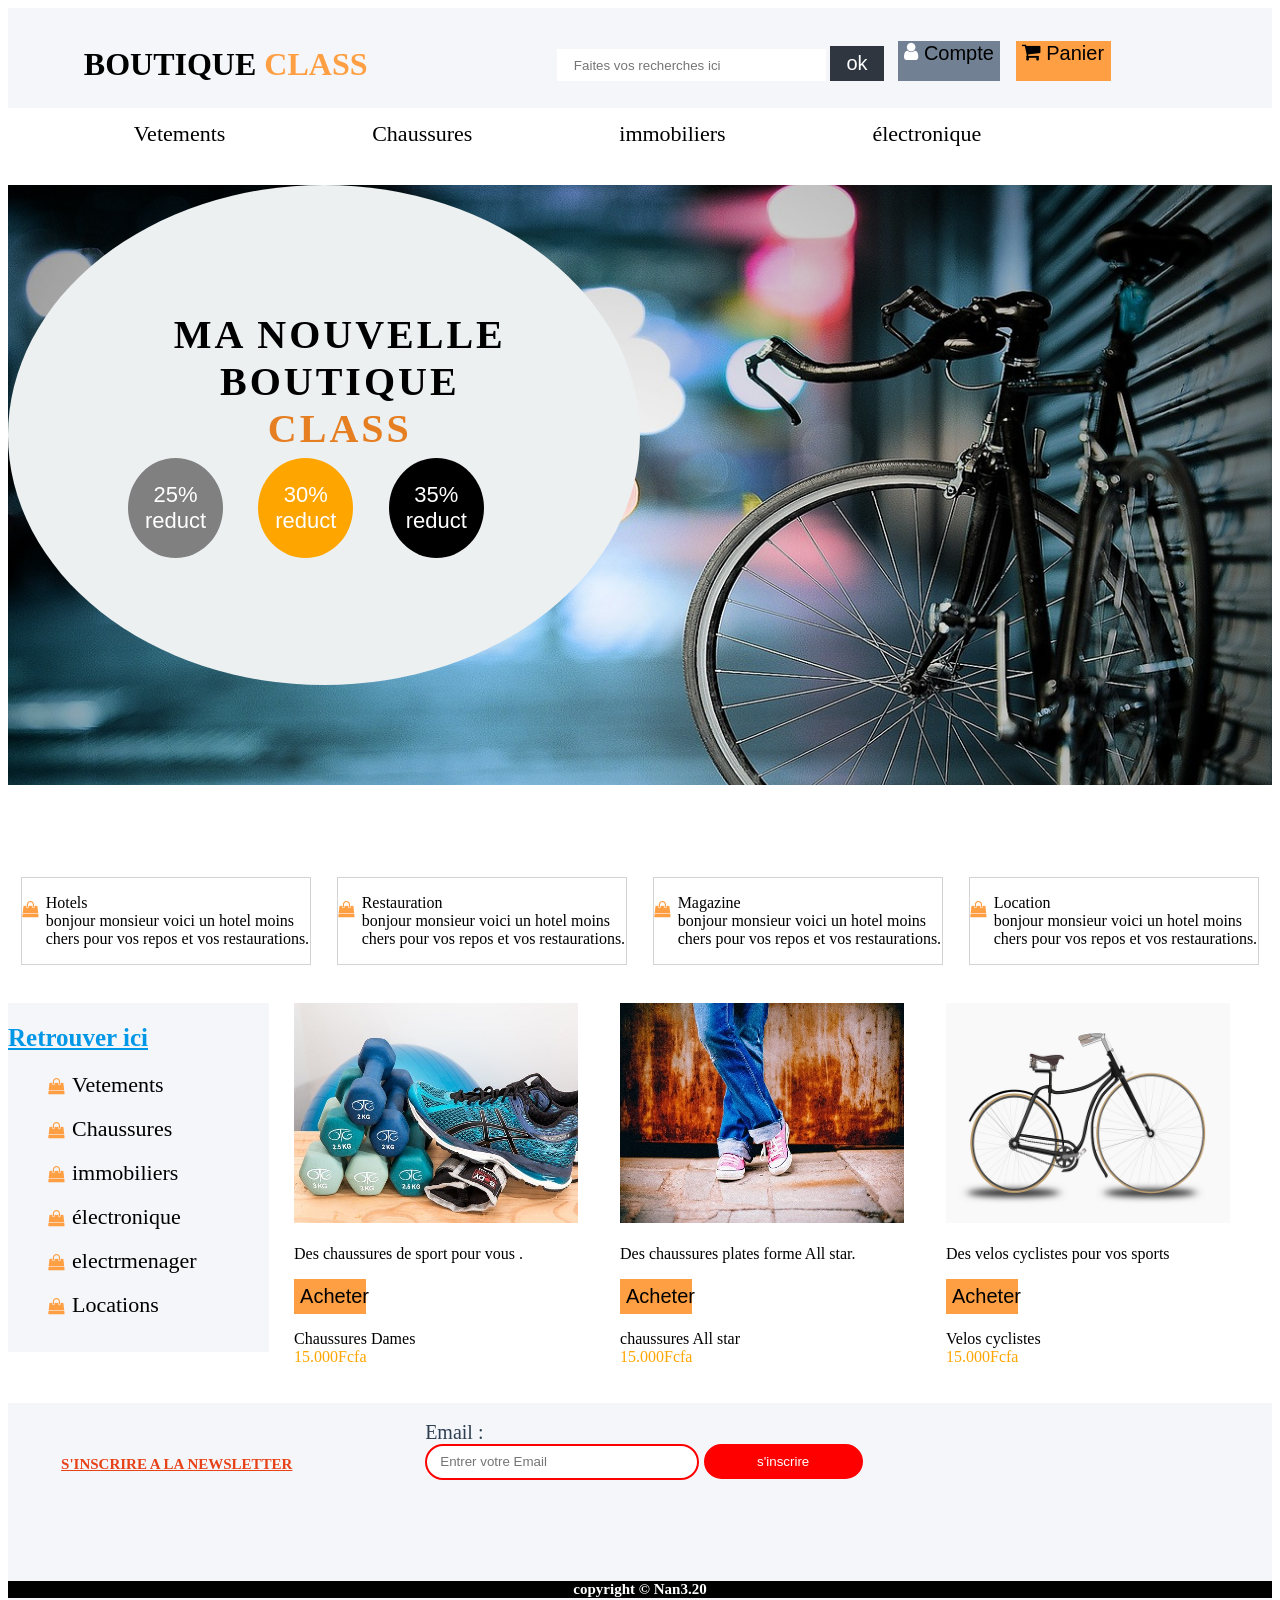
<file: index.html>
<!DOCTYPE html>
<html>
<head>
	<title>Ma boutique</title>
	<meta name="viewport" content="width=device-width"/>
	<link rel="stylesheet" href="https://cdnjs.cloudflare.com/ajax/libs/font-awesome/4.6.3/css/font-awesome.min.css">
	<link rel="stylesheet" type="text/css" href="style1.css">
</head>
<body>
		<header>
			<h1>Boutique<span style="font-family:Snell Roundhand, cursive; color: #ff9f43;"> ClasS </span></h1>
			<div id="divsearch">
				<input  style="width: 35%; height: 30px;border: hidden;" type="text" name="" placeholder="&nbsp;&nbsp;&nbsp;&nbsp;Faites vos recherches ici ">
				<input id="submit" type="submit" name="" value="ok">
			</div>
			<div style="display: flex; width: 25%; margin-left:-35%; margin-top:2.6%; border: hidden;" >
				<button id="bouton1" style=" display: flex; margin-right: 5%; height: 40px"><i style="color: #fff; width: 50%" class="fa fa-user"></i>&nbsp;Compte</button>
				<button id="bouton2" style=" height: 40px; width: 30%; display: flex; margin-right: 5%;"><i style="color:black; " class="fa fa-shopping-cart"></i></i>&nbsp;Panier</button>
			</div>
			
		</header>
		<div >
			<ul style="display: flex; margin-top: 1%; ">
				<li id="nav"><a href="#">Vetements</a></li>
				<li id="nav"><a href="#">Chaussures</a></li>
				<li id="nav"><a href="#">immobiliers</a></li>
				<li id="nav"><a href="#">électronique</a></li>
			</ul>
		</div>
			<section style="background-image: url(bicycle-1839005_1280.jpg); background-size: cover;background-repeat: no-repeat; width: 100%; height: 600px;  filter: 0.5px" >
 			
 				 <div style="margin-top:3%; width: 50%; background-color: #ecf0f1; height: 500px;border-radius: 50%;"> 
 				 	<h1 style="color: black; letter-spacing: 3px; text-align: center; margin-top: 20%; margin-left: 20%; font-size: 40px; font-weight: bold;">
 				 		Ma nouvelle Boutique<br><span style="color: #e67e22;">ClasS</span>
 				 	</h1>
 				 	<div style="width: 100%; margin-left: 14%; margin-right: 20%">
 				 		<button style="width: 15%; height: 100px; background-color: gray; border-radius: 50%;color: #fff; border: none; font-size: 22px; margin-right: 5%; margin-left: 5%">25% reduct</button>
 				 		<button style="width: 15%; height: 100px; background-color: orange; border-radius: 50%; color: #fff; border: none; font-size: 22px;margin-right: 5%">30% reduct</button>
 				 		<button style="width: 15%; height: 100px; background-color:black ; border-radius: 50%;color: #fff; border: none; font-size: 22px">35% reduct</button>
 				 	</div>
 				 	
 				 </div>
</section>
		<i style="color: #ff9f43;margin-top: 8%;" class="fa fa-bags-shopping"></i>
		<section id="section2">
			<div style="display: flex;border:1px solid lightgrey; margin-right: 1%; margin-left: 1%;">
				<i style="color: #ff9f43;margin-top: 8%;" class="fa fa-shopping-bag"></i>&nbsp;&nbsp;
				<p>Hotels<br>bonjour monsieur voici un hotel moins chers pour vos repos et vos restaurations.</p>
			</div>
			<div style="display: flex;border:1px solid lightgrey; margin-right: 1%; margin-left: 1%;">
				<i style="color: #ff9f43;margin-top: 8%;" class="fa fa-shopping-bag"></i>&nbsp;&nbsp;
				<p>Restauration<br>bonjour monsieur voici un hotel moins chers pour vos repos et vos restaurations.</p>
			</div>
			<div style="display: flex; border:1px solid lightgrey; margin-right: 1%; margin-left: 1%; ">
				<i style="color: #ff9f43;margin-top: 8%;" class="fa fa-shopping-bag"></i>&nbsp;&nbsp;
				<p>Magazine<br>bonjour monsieur voici un hotel moins chers pour vos repos et vos restaurations.</p>
			</div>
			<div style="display: flex;border:1px solid lightgrey; margin-right: 1%; margin-left: 1%;">
				<i style="color: #ff9f43;margin-top: 8%;" class="fa fa-shopping-bag"></i>&nbsp;&nbsp;
				<p>Location<br>bonjour monsieur voici un hotel moins chers pour vos repos et vos restaurations.</p>
			</div>
			
		</section>
		<section id="section3">
			<div style="width:40%;margin-right:2%; height: 150%;border: hidden; background-color: #f5f6fa;">
				<h2 style="font-size: 25px; color:#0097e6; text-decoration: underline; text-decoration-color:#0097e6;  ">Retrouver ici </h2>
				<ul style=" margin-top: 1%; width: 100%">
				<li id="under"><i style="color:#ff9f43;" class="fa fa-shopping-bag"></i>&nbsp;&nbsp;<a id="ici" href="#">Vetements</a></li><br><br>
				<li id="under"><i style="color: #ff9f43;" class="fa fa-shopping-bag"></i>&nbsp;&nbsp;<a id="ici" href="#">Chaussures</a></li><br><br>
				<li id="under"><i style="color: #ff9f43;" class="fa fa-shopping-bag"></i>&nbsp;&nbsp;<a id="ici" href="#">immobiliers</a></li><br><br>
				<li id="under"><i style="color: #ff9f43;" class="fa fa-shopping-bag"></i>&nbsp;&nbsp;<a id="ici" href="#">électronique</a></li><br><br>
				<li id="under"><i style="color: #ff9f43;" class="fa fa-shopping-bag"></i>&nbsp;&nbsp;<a id="ici" href="#">electrmenager</a></li><br><br>
				<li id="under"><i style="color: #ff9f43;" class="fa fa-shopping-bag"></i>&nbsp;&nbsp;<a id="ici" href="#">Locations</a></li><br><br>

			</ul>
			</div>
				<div style="width: 50%; height: 100px;">
				<a href="card1.html"><img src="dumbbells-2465478_640.jpg"></a>
				<p>Des chaussures de sport pour vous . </p>
				<div>
					<button id="bouton2">Acheter</button>
					<p>Chaussures Dames<br> <span style="color: orange">15.000Fcfa</span> </p>
			    </div>
			</div>
			<div style="width: 50%; height: 100px;">
				<a href="card2.html"><img src="feet-349687_640.jpg"></a>
				<p> Des chaussures plates forme All star.</p>
				<div>
					<button id="bouton2">Acheter</button>
					<p>chaussures All star<br> <span style="color: orange">15.000Fcfa</span> </p>
			    </div>
			</div>
			<div style="width: 50%; height: 100px;">
				<a href="card3.html"><img src="bicycle-161524_640.png"></a>
				<p>Des velos cyclistes pour vos sports</p>
				<div>
					<button id="bouton2">Acheter</button>
					<p>Velos cyclistes<br> <span style="color: orange">15.000Fcfa</span></p>
			    </div>
			</div>
			
		</section>

		<footer style="background-color: #f5f6fa; height: 200px; margin-bottom: -10%">
			<div style="display: block; width: 70%; margin-top: 4%;">
				<h1 style="color: #e84118; text-decoration: underline; font-size: 15px; margin-top: 6%;">S'inscrire a la newsletter</h1><br>
					<label style="font-size: 20px;color: #2c3e50">Email :<br>
						<input class="footer" style="width: 30%" type="text" name="Email" placeholder="   Entrer votre Email">
						<input class="footer" style="width: 18%; height: 35px; color: white; background-color: red" type="submit" name="" value="s'inscrire">
					</label>
			</div>
				
		<p class="pfooter">copyright &copy; Nan3.20 </p>
	</footer>
</body>
</html>
</file>
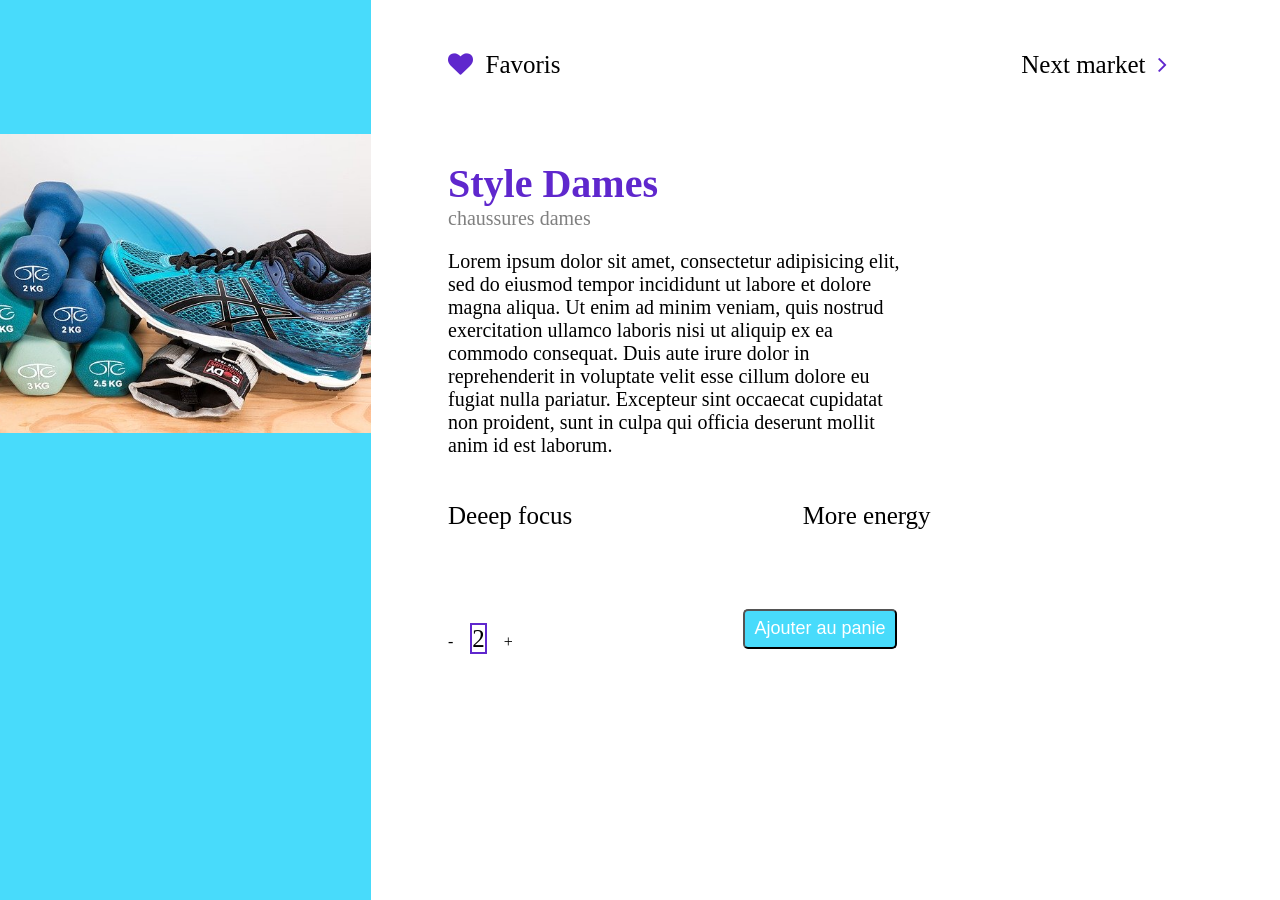
<file: card1.html>
<!DOCTYPE html>
<html>
<head>
	<title>article</title>
	<link rel="stylesheet" type="text/css" href="style.css">
	<link rel="stylesheet" href="https://cdnjs.cloudflare.com/ajax/libs/font-awesome/4.6.3/css/font-awesome.min.css">
</head>
<body>
	<section>
			
			<div class="image">
				<img style="width: 100%; margin-top: 30%; margin-left: 0; " src="dumbbells-2465478_640.jpg">
			</div>
			<div class="container">
				<div class="title">
					<div style="display: flex;">
						<p style="margin-right: 60%; font-size: 25px"><i style="color: #5f27cd;  height: 50px;" class="fa fa-heart"></i>&nbsp;&nbsp;Favoris</p>
						<p style="font-size: 25px;"><a style="text-decoration: none; color: black" href="card2.html">Next market&nbsp;&nbsp;</a><i style="color: #5f27cd;"class="fa fa-angle-right"></i></p>

					</div>
					<h1 style="margin-bottom: 0%; font-size: 40px; color:#5f27cd;">Style Dames</h1>
					<p style="margin-top: 0%;font-size: 20px; color: gray">chaussures dames</p>
				</div>
				<div class="description">
					<p style="width: 60%;font-size: 20px">Lorem ipsum dolor sit amet, consectetur adipisicing elit, sed do eiusmod
					tempor incididunt ut labore et dolore magna aliqua. Ut enim ad minim veniam,
					quis nostrud exercitation ullamco laboris nisi ut aliquip ex ea commodo
					consequat. Duis aute irure dolor in reprehenderit in voluptate velit esse
					cillum dolore eu fugiat nulla pariatur. Excepteur sint occaecat cupidatat non
					proident,  sunt in culpa qui officia deserunt mollit anim id est laborum.</p>

				</div>
				<div class="icons">
					<p style="float: left;font-size: 25px"> Deeep focus</p>
					<p style="float: right;margin-left: 30%;font-size: 25px"> More energy</p>

				</div>
					<div style="display: flex; margin-top: 7% ">
						<p>-<span style="border: 2px solid #5f27cd ; width:100%; margin: 17px;font-size: 25px">2</span>+</p>
					<input style="width: 20%; height: 40px; color: white; font-size: 18px; background-color: #48dbfb" type="submit" name="" value="Ajouter au panie">
					</div>
				</div>
	</section>
</body>
</html>
</file>
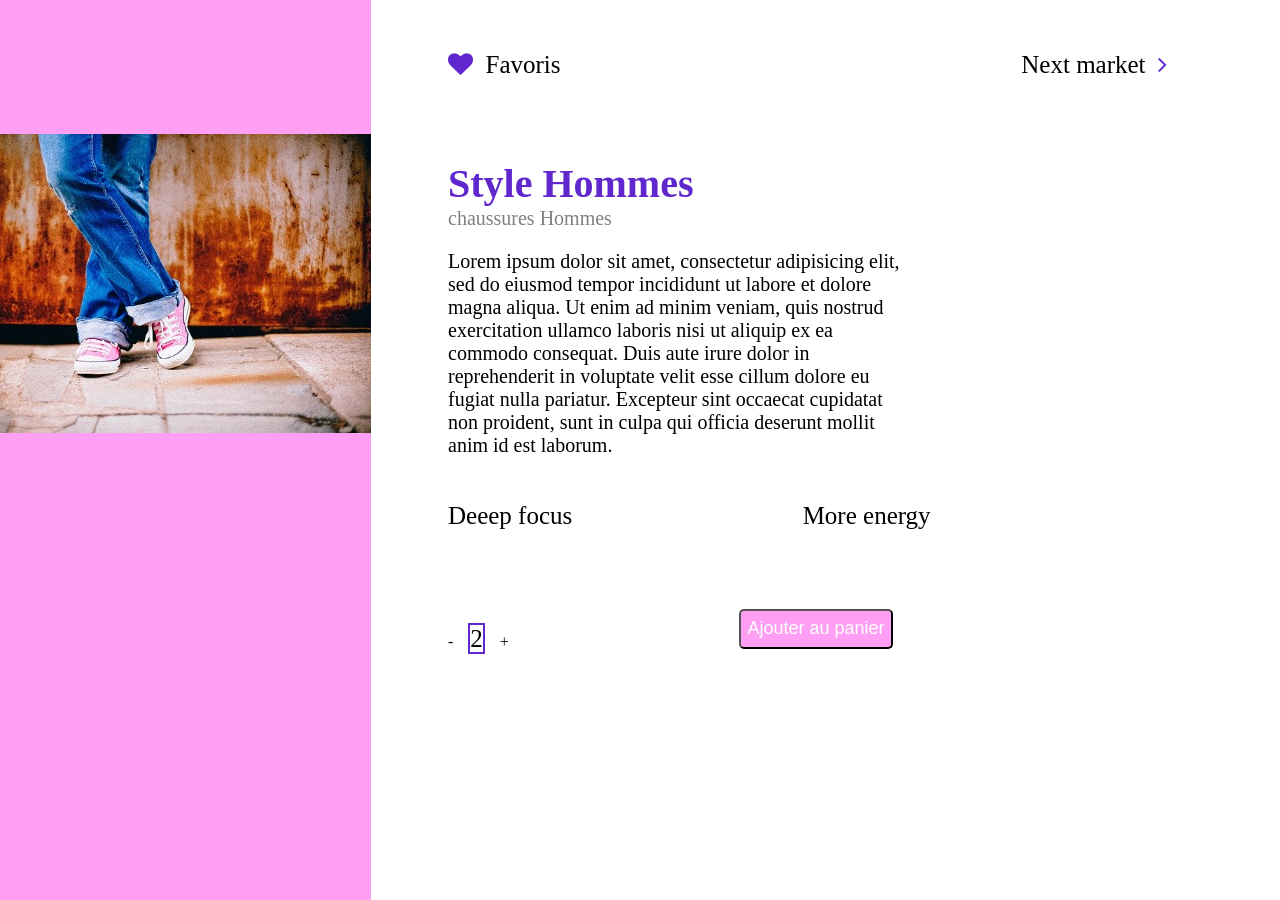
<file: card2.html>
<!DOCTYPE html>
<html>
<head>
	<title>article</title>
	<link rel="stylesheet" type="text/css" href="style.css">
	<link rel="stylesheet" href="https://cdnjs.cloudflare.com/ajax/libs/font-awesome/4.6.3/css/font-awesome.min.css">
</head>
<body>
	<section>
			
			<div style="background-color: #ff9ff3" class="image">
				<img style="width: 100%; margin-top: 30%; margin-left: 0; " src="feet-349687_640.jpg">
			</div>
			<div class="container">
				<div class="title">
					<div style="display: flex;">
						<p style="margin-right: 60%; font-size: 25px"><i style="color: #5f27cd;  height: 50px;" class="fa fa-heart"></i>&nbsp;&nbsp;Favoris</p>
						<p style="font-size: 25px;"><a style="text-decoration: none; color: black" href="card3.html">Next market&nbsp;&nbsp;</a><i style="color: #5f27cd;"class="fa fa-angle-right"></i></p>

					</div>
					<h1 style="margin-bottom: 0%; font-size: 40px; color:#5f27cd;">Style Hommes</h1>
					<p style="margin-top: 0%;font-size: 20px; color: gray">chaussures Hommes</p>
				</div>
				<div class="description">
					<p style="width: 60%;font-size: 20px">Lorem ipsum dolor sit amet, consectetur adipisicing elit, sed do eiusmod
					tempor incididunt ut labore et dolore magna aliqua. Ut enim ad minim veniam,
					quis nostrud exercitation ullamco laboris nisi ut aliquip ex ea commodo
					consequat. Duis aute irure dolor in reprehenderit in voluptate velit esse
					cillum dolore eu fugiat nulla pariatur. Excepteur sint occaecat cupidatat non
					proident,  sunt in culpa qui officia deserunt mollit anim id est laborum.</p>

				</div>
				<div class="icons">
					<p style="float: left;font-size: 25px"> Deeep focus</p>
					<p style="float: right;margin-left: 30%;font-size: 25px"> More energy</p>

				</div>
					<div style="display: flex; margin-top: 7% ">
						<p>-<span style="border: 2px solid #5f27cd ; width:100%; margin: 15px;font-size: 25px">2</span>+</p>
					<input style="width: 20%; height: 40px; color: white; font-size: 18px; background-color:#ff9ff3" type="submit" name="" value="Ajouter au panier">
					</div>
				</div>
	</section>
</body>
</html>
</file>
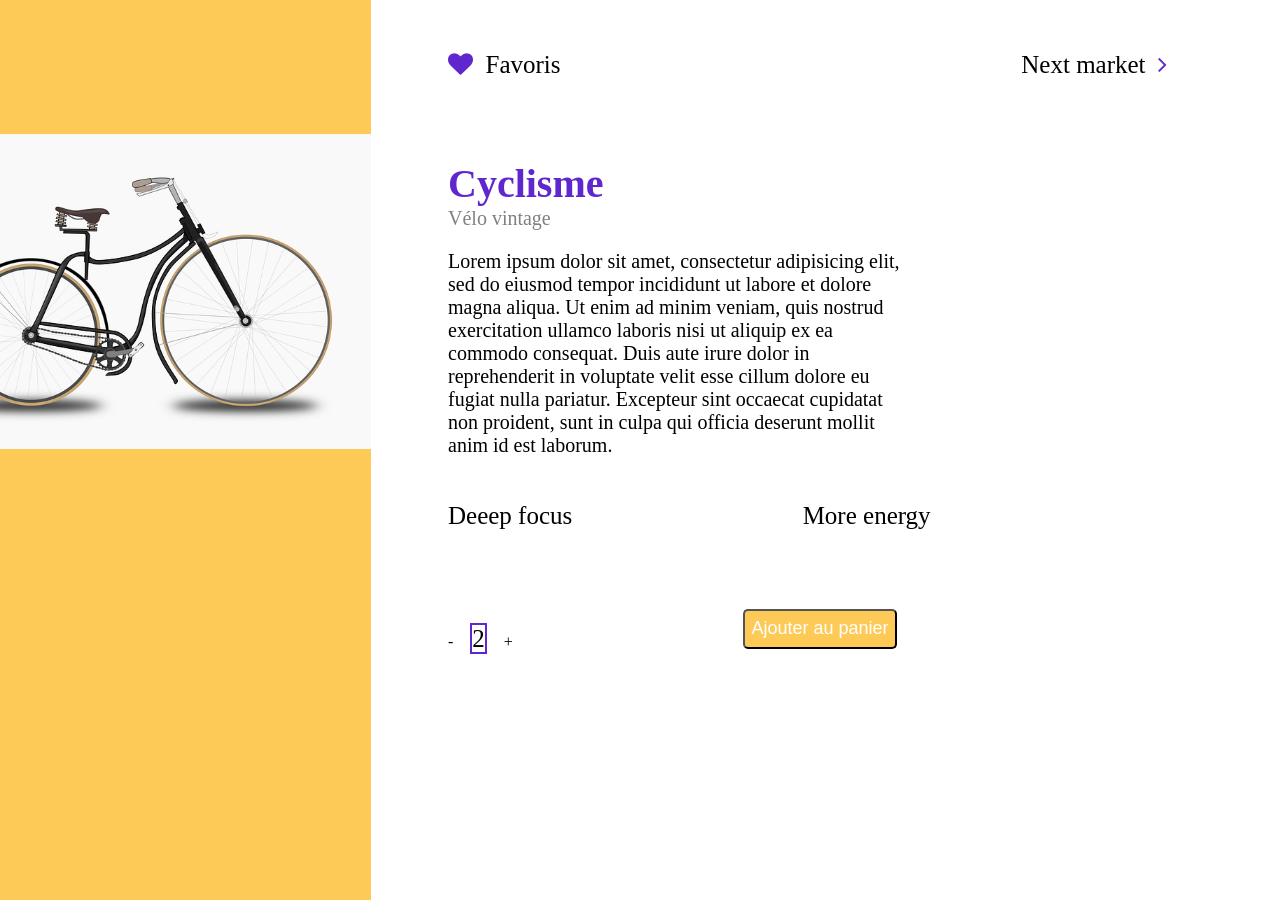
<file: card3.html>
<!DOCTYPE html>
<html>
<head>
	<title>article</title>
	<link rel="stylesheet" type="text/css" href="style.css">
	<link rel="stylesheet" href="https://cdnjs.cloudflare.com/ajax/libs/font-awesome/4.6.3/css/font-awesome.min.css">
</head>
<body>
	<section>
			
			<div style="background-color: #feca57" class="image">
				<img style="width: 100%; margin-top: 30%; margin-left: 0; " src="bicycle-161524_640.png">
			</div>
			<div class="container">
				<div class="title">
					<div style="display: flex;">
						<p style="margin-right: 60%; font-size: 25px"><i style="color: #5f27cd;  height: 50px;" class="fa fa-heart"></i>&nbsp;&nbsp;Favoris</p>
						<p style="font-size: 25px;"><a style="text-decoration: none; color: black" href="card1.html">Next market&nbsp;&nbsp;</a><i style="color: #5f27cd;"class="fa fa-angle-right"></i></p>

					</div>
					<h1 style="margin-bottom: 0%; font-size: 40px; color:#5f27cd;">Cyclisme</h1>
					<p style="margin-top: 0%;font-size: 20px; color: gray">Vélo vintage</p>
				</div>
				<div class="description">
					<p style="width: 60%;font-size: 20px">Lorem ipsum dolor sit amet, consectetur adipisicing elit, sed do eiusmod
					tempor incididunt ut labore et dolore magna aliqua. Ut enim ad minim veniam,
					quis nostrud exercitation ullamco laboris nisi ut aliquip ex ea commodo
					consequat. Duis aute irure dolor in reprehenderit in voluptate velit esse
					cillum dolore eu fugiat nulla pariatur. Excepteur sint occaecat cupidatat non
					proident,  sunt in culpa qui officia deserunt mollit anim id est laborum.</p>

				</div>
				<div class="icons">
					<p style="float: left;font-size: 25px"> Deeep focus</p>
					<p style="float: right;margin-left: 30%;font-size: 25px"> More energy</p>

				</div>
					<div style="display: flex; margin-top: 7% ">
						<p>-<span style="border: 2px solid #5f27cd ; width:100%; margin: 17px;font-size: 25px">2</span>+</p>
					<input style="width: 20%; height: 40px; color: white; font-size: 18px; background-color: #feca57" type="submit" name="" value="Ajouter au panier">
					</div>
				</div>
	</section>
</body>
</html>
</file>
<file: style1.css>
header{
display:flex;
height: 100px; 
width: 100%;
margin-bottom:1%;
background-color: #f5f6fa;
}
h1{
float: left;
margin-right: 15%;
margin-bottom: 1%;
display:block;
margin-top: 3%;
margin-left: 6%;
text-transform: uppercase;
}
#divsearch{
margin-top: 3%;
width: 60%;
margin-right:2%;
}
#submit{
border: hidden;
background-color: #2f3640;
color: white;
height: 35px;
font-size: 20px; 
margin-left:0%;
width:7%;
}
#bouton1{
border: hidden;
background-color: #718093;
color: black;
height: 35px;
font-size: 20px; 
margin-left:0%; 
}
#bouton2{
border: hidden;
background-color: #ff9f43;
color: black;
height: 35px;
font-size: 20px; 
margin-left:0%; 
width: 22%;
}
#nav{
display: flex;
margin-right: 5%;
margin-left: 7%;
}
a{
font-size: 22px;
text-decoration: none;
color: black;
font-family: Snell Roundhand, cursive;
}
#ici{
margin-bottom: 6%;
}
#section2{
display: flex;
width: 100%;
margin-bottom: 3%;
margin-top: -1%;
}
#section3{
display: flex;
width: 100%;
}
img{
width: 87%;
height: 220px;
}
#under{
display: inline-block;
}

.footer{
height: 30px;
border: 2px solid red;
border-radius: 50px;
text-decoration: none;

}
.pfooter{
margin-top:8%;
text-align:center;
font-size: 15px;
font-weight: bold;
background-color: black;
color: white;
margin-bottom: -2%;
}
</file>
<file: style.css>
body{
margin: 0;
padding: 0;
}
section{
width: 100%;
height: 100vh;
display: flex;
}
.container{
width: 60%;
margin-top: 2%;
}
.icons{
display: flex;
}
input{
margin-left: 30%;
width: 32%;
border-radius: 5px;
color:white;
background-color: red;
}
.image{
background-color: #48dbfb;
margin-left:-6%;
margin-right: 6%;
width: 35%;
height: 100%;
}
</file>
